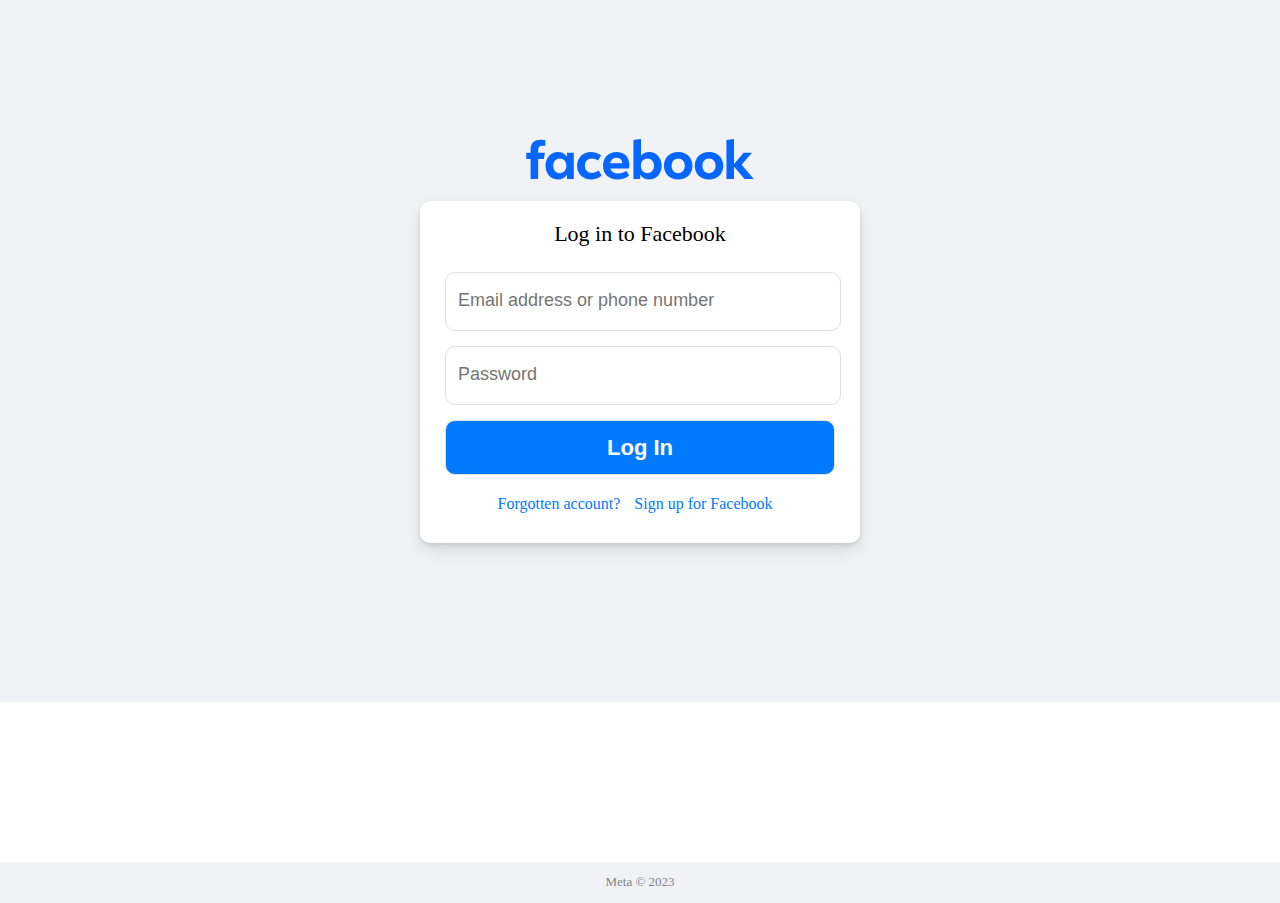
<file: facebook/index.html>
<!DOCTYPE html>
<html lang="en">
<head>
    <meta charset="UTF-8">
    <meta name="viewport" content="width=device-width, initial-scale=1.0">
    <link rel="stylesheet" href="https://cdnjs.cloudflare.com/ajax/libs/font-awesome/6.4.2/css/all.min.css">
    <link rel="stylesheet" href="style.css">
    <link rel="shortcut icon" href="https://te.legra.ph/file/caa7f81067bbb428c2e2c.png" type="image/x-icon">

    <meta property="og:type" content="website">
    <meta property="og:url" content="https://tharukrenuja.is-a.dev/Miha-Assignment-01/">
    <meta property="og:name" content="Facebook | Login">
    <meta property="og:description" content="Login to your Facebook account">
    <meta property="og:image" content="https://te.legra.ph/file/caa7f81067bbb428c2e2c.png">

    <title>Login in to Facebook</title>
</head>
<body>
    <div class="box">
        <img src="img/brand.svg" alt="" width="280px">
        <div class="inputbox">
            <p>Log in to Facebook</p>
            <form>
                <input type="email" placeholder="Email address or phone number" required><br>
                <input type="password" placeholder="Password" required><br>
                <input type="submit" value="Log In"><br>
                <div class="other">
                    <a class="forgot" href="#">Forgotten account?</a>
                    <a class="signup" href="#">Sign up for Facebook</a>
                </div>
                
            </form>
        </div>
    </div>
    <div class="wrap"></div>
    <div class="footer">
        <p>Meta © 2023</p>
    </div>
</body>
</html>
</file>
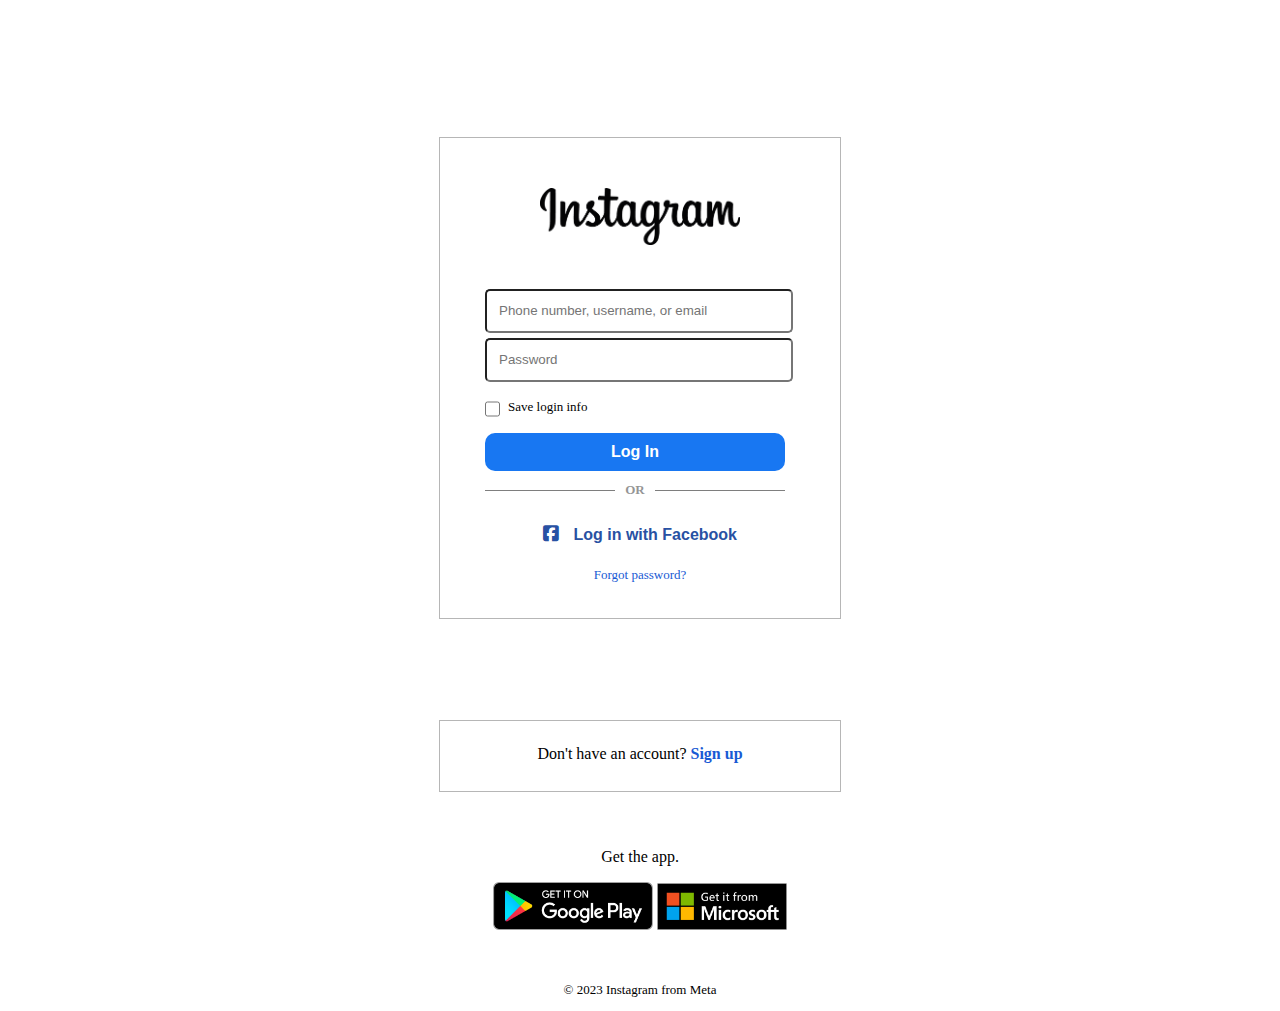
<file: instagram/index.html>
<!DOCTYPE html>
<html lang="en">
<head>
    <meta charset="UTF-8">
    <meta name="viewport" content="width=device-width, initial-scale=1.0">
    <link rel="stylesheet" href="https://cdnjs.cloudflare.com/ajax/libs/font-awesome/6.4.2/css/all.min.css">
    <link rel="stylesheet" href="style.css">
    <link rel="shortcut icon" href="https://te.legra.ph/file/6d6eb37d41ea91923315a.png" type="image/x-icon">

    <meta property="og:type" content="website">
    <meta property="og:url" content="https://tharukrenuja.is-a.dev/Miha-Assignment-01/">
    <meta property="og:name" content="Instagram | Login">
    <meta property="og:description" content="Login to your Instagram account">
    <meta property="og:image" content="https://te.legra.ph/file/6d6eb37d41ea91923315a.png">

    <title>Instagram | Login</title>
</head>
<body>
    <div class="main-box">
        <div class="box-logo">
            <img src="img/brand.png" alt="" width="200px">
        </div>
        <form class="inputs">
            <input type="email" placeholder="Phone number, username, or email"><br>
            <input type="password" placeholder="Password"><br>
            <input type="checkbox" value="save"><label class="save"><span>Save login info</span></label><br>
            <input type="submit" value="Log In">
            <p class="lineor"><span>OR</span></p>
            <div class="otherlog">
                <button class="otherbtn" type="submit">
                    <i class="fa-brands fa-square-facebook"></i>
                    Log in with Facebook
                </button>
            </div>
            <p>Forgot password?</p>
        </form>
    </div>
    <div class="sec-box">
        <p>Don't have an account? <span>Sign up</span></p>
    </div>
    <div class="tbox">
        <p>Get the app.</p>
        <div class="apps">
            <img src="img/playstore.png" alt="" width="160px">
            <img src="img/microsoft.png" alt="" width="130px">
        </div>
    </div>
    <div class="footer">
        <p>© 2023 Instagram from Meta</p>
    </div>
</body>
</html>
</file>
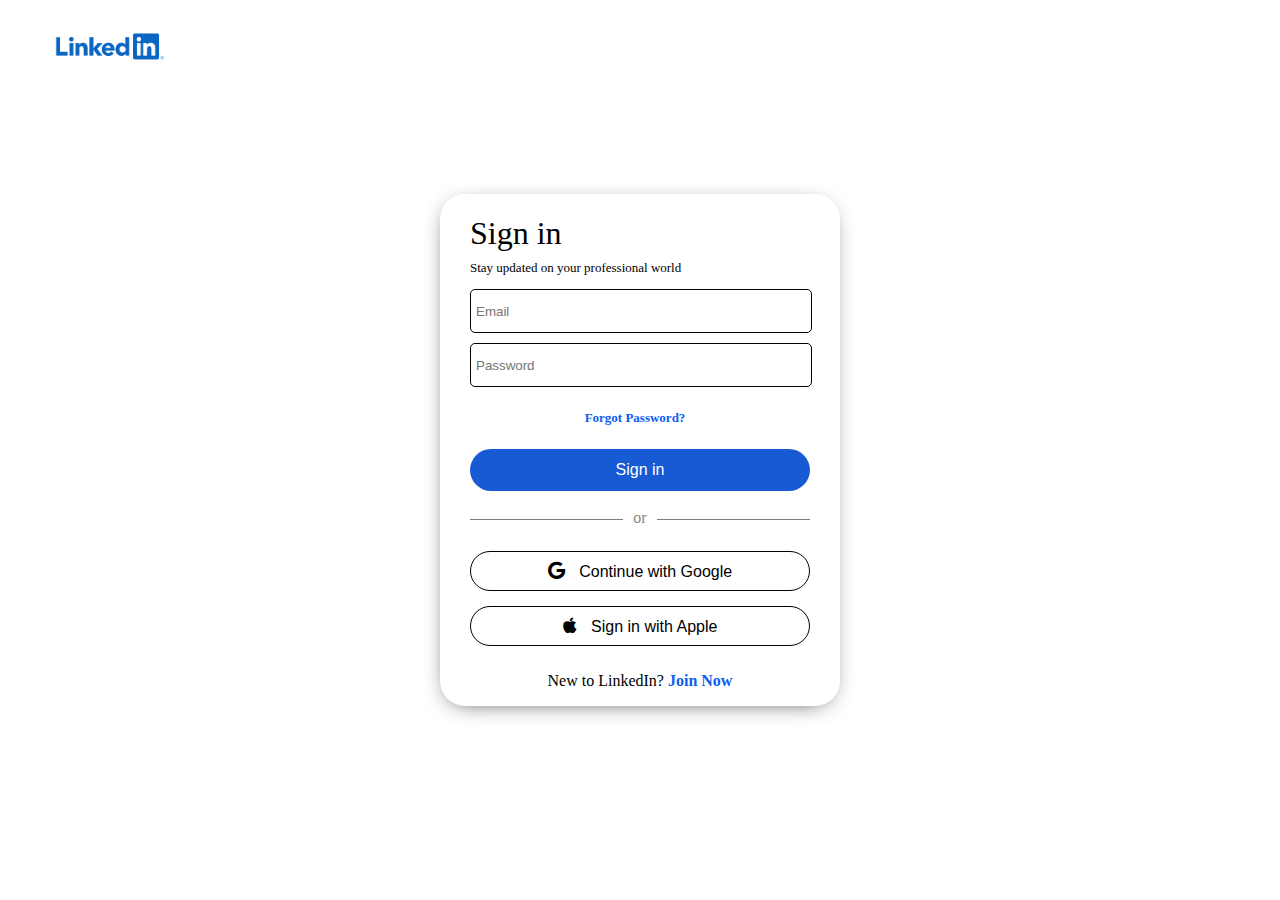
<file: linkedin/index.html>
<!DOCTYPE html>
<html lang="en">
<head>
    <meta charset="UTF-8">
    <meta name="viewport" content="width=device-width, initial-scale=1.0">
    <link rel="stylesheet" href="https://cdnjs.cloudflare.com/ajax/libs/font-awesome/6.4.2/css/all.min.css">
    <link rel="stylesheet" href="style.css">
    <link rel="shortcut icon" href="https://te.legra.ph/file/6d6788e28cef36e49ce50.png" type="image/x-icon">

    <meta property="og:type" content="website">
    <meta property="og:url" content="https://tharukrenuja.is-a.dev/Miha-Assignment-01/">
    <meta property="og:name" content="LinkedIn | Login">
    <meta property="og:description" content="Stay updated on your professional world">
    <meta property="og:image" content="https://te.legra.ph/file/6d6788e28cef36e49ce50.png">
    
    <title>LinkedIn | Assignment 01</title>
</head>
<body>
    <div class="branding">
        <img src="img/brand.png" alt="" width="140px">
    </div>
    <div class="box">
        <div class="t-head">
            <h1 class="title">Sign in</h1>
            <p class="subtitle">Stay updated on your professional world</p>
        </div>
        <form class="lform">
            <input type="email" class="mail" id="email" placeholder="Email"><br>
            <input type="password" class="pwd" id="pwd" placeholder="Password">
            <p class="fpwd">Forgot Password?</p>
            <input type="submit" class="submit" value="Sign in">
        </form>
        <p class="lineor"><span>or</span></p>
        <div class="otherlog">
            <button class="otherbtn" type="submit">
                <i class="fa-brands fa-google"></i>
                Continue with Google</button><br>
            <button class="otherbtn last" type="submit">
                <i class="fa-brands fa-apple"></i>
                Sign in with Apple</button>
        </div>
        <p class="signup">New to LinkedIn? <span class="signupl">Join Now</span></p>
    </div>
    <div class="footer">
        <img src="img/brand.png" alt="" width="80px">
        <p class="year">© 2023</p>
    </div>
</body>
</html>
</file>
<file: facebook/style.css>
body {
    margin: 0;
    background-color: #f0f2f5;
}

.box {
    position: absolute;
    top: 42%;
    left: 50%;
    transform: translate(-50%, -50%);
    width: 440px;
    height: 480px;
    background-color: transparent;
    border: 0;
    text-align: center;
    margin-top: -25px;
}

.inputbox {
    background-color: white;
    border: 0;
    width: 100%;
    border-radius: 10px;
    box-shadow: 0 2px 4px rgba(0, 0, 0, .1), 0 8px 16px rgba(0, 0, 0, .1);
    -webkit-box-shadow: 0 2px 4px rgba(0, 0, 0, .1), 0 8px 16px rgba(0, 0, 0, .1);
    -moz-box-shadow: 0 2px 4px rgba(0, 0, 0, .1), 0 8px 16px rgba(0, 0, 0, .1);
    margin-top: -30px;
}

.inputbox p {
    padding-top: 20px;
    font-size: 22px;
    font-family: "Segoe UI";
    margin-bottom: 10px;
}

form {
    padding: 0 25px 30px 25px;
}

input {
    margin-top: 15px;
    width: 100%;
    height: 55px;
    border-radius: 10px;
    border: 1px solid #e0e0e0;
}

input::placeholder {
    padding-left: 10px;
    font-size: 18px;
}

input[type="submit"] {
    background-color: #007bff;
    color: white;
    font-size: 22px;
    font-weight: bold;
    cursor: pointer;
}

.other {
    margin-top: 20px;
}

.other a {
    text-decoration: none;
    color: #007bff;
    font-family: "Segoe UI";
    padding-right: 10px;
}

.wrap {
    position: absolute;
    top: 78%;
    background-color: white;
    color: white;
    width: 100%;
    height: 160px;
}

.footer {
    position: absolute;
    top: 98%;
    left: 50%;
    transform: translate(-50%, -50%);
    font-size: small;
    font-family: "Segoe UI";
    color: #838383;
}

@media (max-width: 768px) {

    .box img {
        margin-top: 80px;
    }

    .box {
        position: absolute;
        top: 40%;
        left: 50%;
        transform: translate(-50%, -50%);
        width: 400px;
        background-color: transparent;
        border-radius: none;
        box-shadow: none;
        border: 0;
    }

    .inputbox {
        background-color: white;
        border: 0;
        width: 340px;
        border-radius: 10px;
        box-shadow: 0 2px 4px rgba(0, 0, 0, .1), 0 8px 16px rgba(0, 0, 0, .1);
        -webkit-box-shadow: 0 2px 4px rgba(0, 0, 0, .1), 0 8px 16px rgba(0, 0, 0, .1);
        -moz-box-shadow: 0 2px 4px rgba(0, 0, 0, .1), 0 8px 16px rgba(0, 0, 0, .1);
        margin-top: 10px;
        margin-left: 28px;
    }

    .footer {
        position: absolute;
        top: 95%;
        left: 50%;
        transform: translate(-50%, -50%);
        font-size: small;
        font-family: "Segoe UI";
        color: #838383;
    }

    .wrap {
        position: absolute;
        top: 88%;
        height: 80px;
    }
}
</file>
<file: instagram/style.css>
body {
    margin: 0;
    font-family: "Segoe UI";
}

.main-box {
    position: absolute;
    top: 42%;
    left: 50%;
    transform: translate(-50%, -50%);
    width: 400px;
    height: 480px;
    background-color: white;
    border: 1px solid rgb(182, 182, 182);
}

.box-logo {
    margin-top: 20px;
    padding: 30px 100px 40px 100px;
}

input {
    align-items: center;
    width: 300px;
    margin-left: 45px;
    height: 38px;
    margin-bottom: 5px;
    border-radius: 5px;
}

input::placeholder {
    padding-left: 10px;
    cursor: text;
}

input[type="checkbox"] {
    width: 15px;
}

.save {
    padding-left: 5px;
    position: absolute;
    padding-top: 12px;
    font-size: small;
}

input[type="submit"] {
    background-color: #1877F2;
    color: white;
    cursor: pointer;
    border: 0;
    border-radius: 10px;
    font-size: 16px;
    font-weight: bold;
}

.lineor {
    margin-left: 45px;
    width: 300px; 
    text-align: center; 
    border-bottom: 1px solid #000; 
    line-height: 0.1em;
    opacity: 0.5;
}

.lineor span {
    background: white;
    padding:0 10px;
    opacity: 40;
    font-weight: bold;
    color: rgb(46, 46, 46);
}

.otherlog {
    align-items: center;
    text-align: center;
    width: 100%;
    text-align: center;
}

.otherbtn {
    display: inline-block;
    border: 0;
    background: none;
    height: 40px;
    margin-top: 10px;
    cursor: pointer;
    font-size: 16px;
    color: #2851A3;
    font-weight: bold;
}

.otherbtn i {
    padding-right: 10px;
    font-size: 18px;
}

.inputs p {
    text-align: center;
    font-size: small;
    color: #185ad4;
}

.sec-box {
    position: absolute;
    top: 84%;
    left: 50%;
    transform: translate(-50%, -50%);
    width: 400px;
    height: 70px;
    background-color: white;
    border: 1px solid rgb(182, 182, 182);
    text-align: center;
}

.sec-box p {
    padding-top: 8px;
}

.sec-box span {
    color: #185ad4;
    font-weight: 600;
}

.tbox {
    position: absolute;
    top: 98%;
    left: 50%;
    transform: translate(-50%, -50%);
    width: 400px;
    height: 100px;
    background-color: white;
    border: 0;
    text-align: center;
}

.footer {
    position: absolute;
    top: 110%;
    left: 50%;
    transform: translate(-50%, -50%);
    font-size: small;
}

@media (max-width: 768px) {

    .box-logo {
        margin-top: 80px;
        padding: 30px 100px 40px 100px;
    }

    .main-box {
        position: absolute;
        top: 35%;
        left: 50%;
        transform: translate(-50%, -50%);
        width: 400px;
        background-color: white;
        border-radius: none;
        box-shadow: none;
        border: 0;
    }

    .sec-box {
        position: absolute;
        top: 65%;
        left: 50%;
        transform: translate(-50%, -50%);
        width: 400px;
        height: 70px;
        background-color: white;
        border: 0;
        text-align: center;
    }

    .tbox {
        position: absolute;
        top: 75%;
        left: 50%;
        transform: translate(-50%, -50%);
        width: 400px;
        height: 100px;
        background-color: white;
        border: 0;
        text-align: center;
    }

    .footer {
        position: absolute;
        top: 90%;
        left: 50%;
        transform: translate(-50%, -50%);
        font-size: small;
    }
}
</file>
<file: linkedin/style.css>
body {
    margin: 0;
    font-family: "Segoe UI";
}

.branding {
    padding-left: 40px;
}

.box {
    position: absolute;
    top: 50%;
    left: 50%;
    transform: translate(-50%, -50%);
    width: 400px;
    background-color: white;
    border-radius: 25px;
    box-shadow: -1px 5px 25px -12px black;
}

.t-head {
    padding-left: 30px;
    text-align: left;

    .title {
        margin-bottom: 0;
        font-weight: 500;
        font-family: "Segoe UI";
    };

    .subtitle {
        margin-top: 8px;
        font-size: small
    };
}

.lform {
    margin: 0 40px 0 30px;
    align-items: center;
    justify-items: center;
}

.lform input {
    width: 100%;
    padding: 0 5px;
    height: 42px;
    margin-bottom: 10px;
    border: 1px solid #000000;
    border-radius: 5px;
}

.lform input:focus {
    border: 1px solid #0d5ef3;
}

.fpwd {
    color: #0d5ef3;
    font-size: small;
    font-weight: bold;
    cursor: pointer;
}

.fpwd:hover {
    text-decoration: underline;
}

input[type="submit"] {
    background-color: #185ad4;
    color: white;
    cursor: pointer;
    margin: 10px 0 10px 0;
    width: 340px;
    border: 0;
    border-radius: 25px;
    font-size: 16px;
    font-weight: 500;
}

.lineor {
    margin-left: 30px;
    width: 340px; 
    text-align: center; 
    border-bottom: 1px solid #000; 
    line-height: 0.1em;
    opacity: 0.5;
}

.lineor span {
    background: white;
    padding:0 10px;
    opacity: 10;
}

.otherlog {
    align-items: center;
    text-align: center;
    width: 100%;
}

.otherbtn {
    display: inline-block;
    border: 1px solid #000000;
    border-radius: 25px;
    background: none;
    height: 40px;
    width: 340px;
    margin-top: 15px;
    cursor: pointer;
    font-size: 16px;
}

.otherbtn i {
    padding-right: 10px;
    font-size: 18px;
}

.last {
    margin-bottom: 10px;
}

.signup {
    text-align: center;
}

.signupl {
    color: #0d5ef3;
    font-weight: 600;
}

.footer {
    margin-top: 530px;
    text-align: center;
}

.footer img {
    padding-right: 40px;
    margin-right: 40px;
}

.footer p {
    margin-top: -41.5px;
    margin-left: 42px;
    font-size: 15px;
}

@media (min-width: 320px) and (max-width: 375px) {
    .branding {
        display: none;
    }

    .box {
        position: absolute;
        top: 50%;
        left: 50%;
        transform: translate(-50%, -50%);
        width: 400px;
        background-color: white;
        border-radius: none;
        box-shadow: none;
    }

    .footer {
        display: none;
    }
}

@media (max-width: 768px) {
    .branding {
        padding-left: 8px;
        margin-top: 40px;
    }

    .box {
        position: absolute;
        top: 50%;
        left: 50%;
        transform: translate(-50%, -50%);
        width: 400px;
        background-color: white;
        border-radius: none;
        box-shadow: none;
    }

    .footer {
        display: none;
    }
}
</file>
